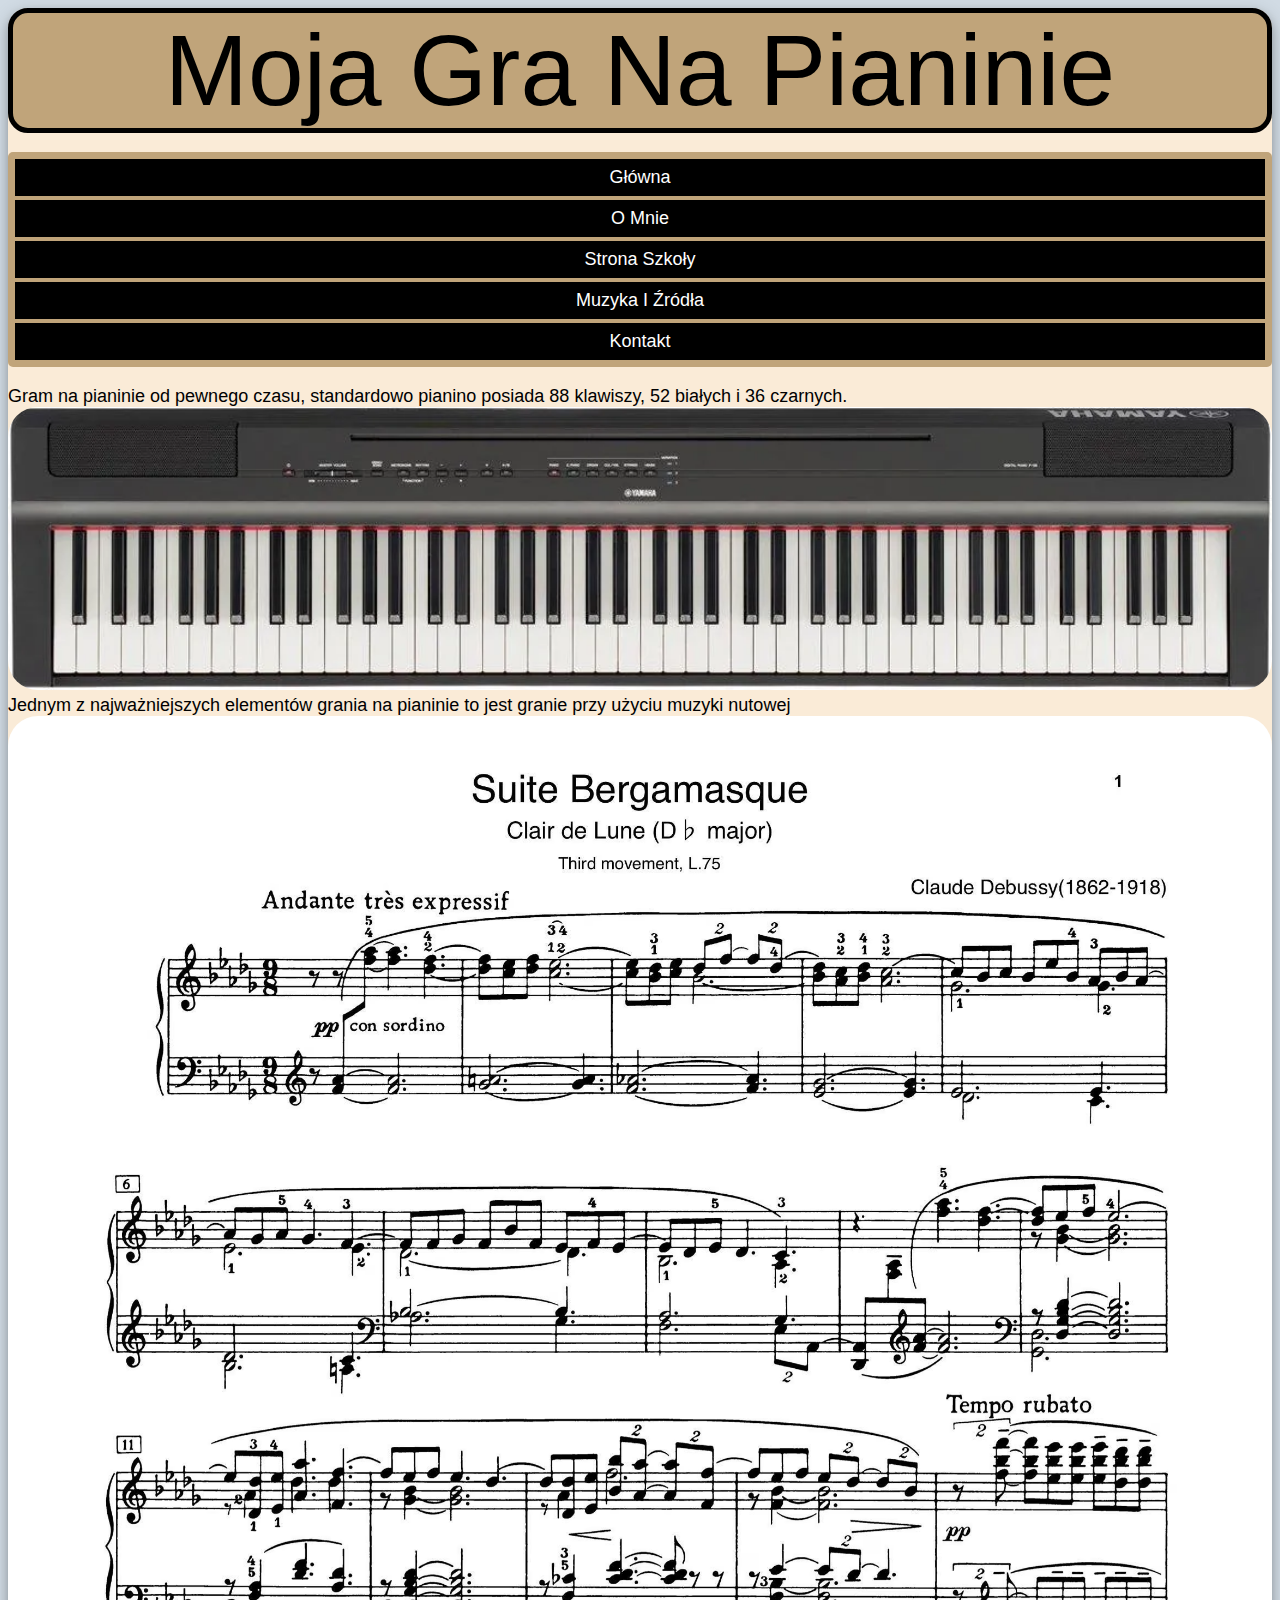
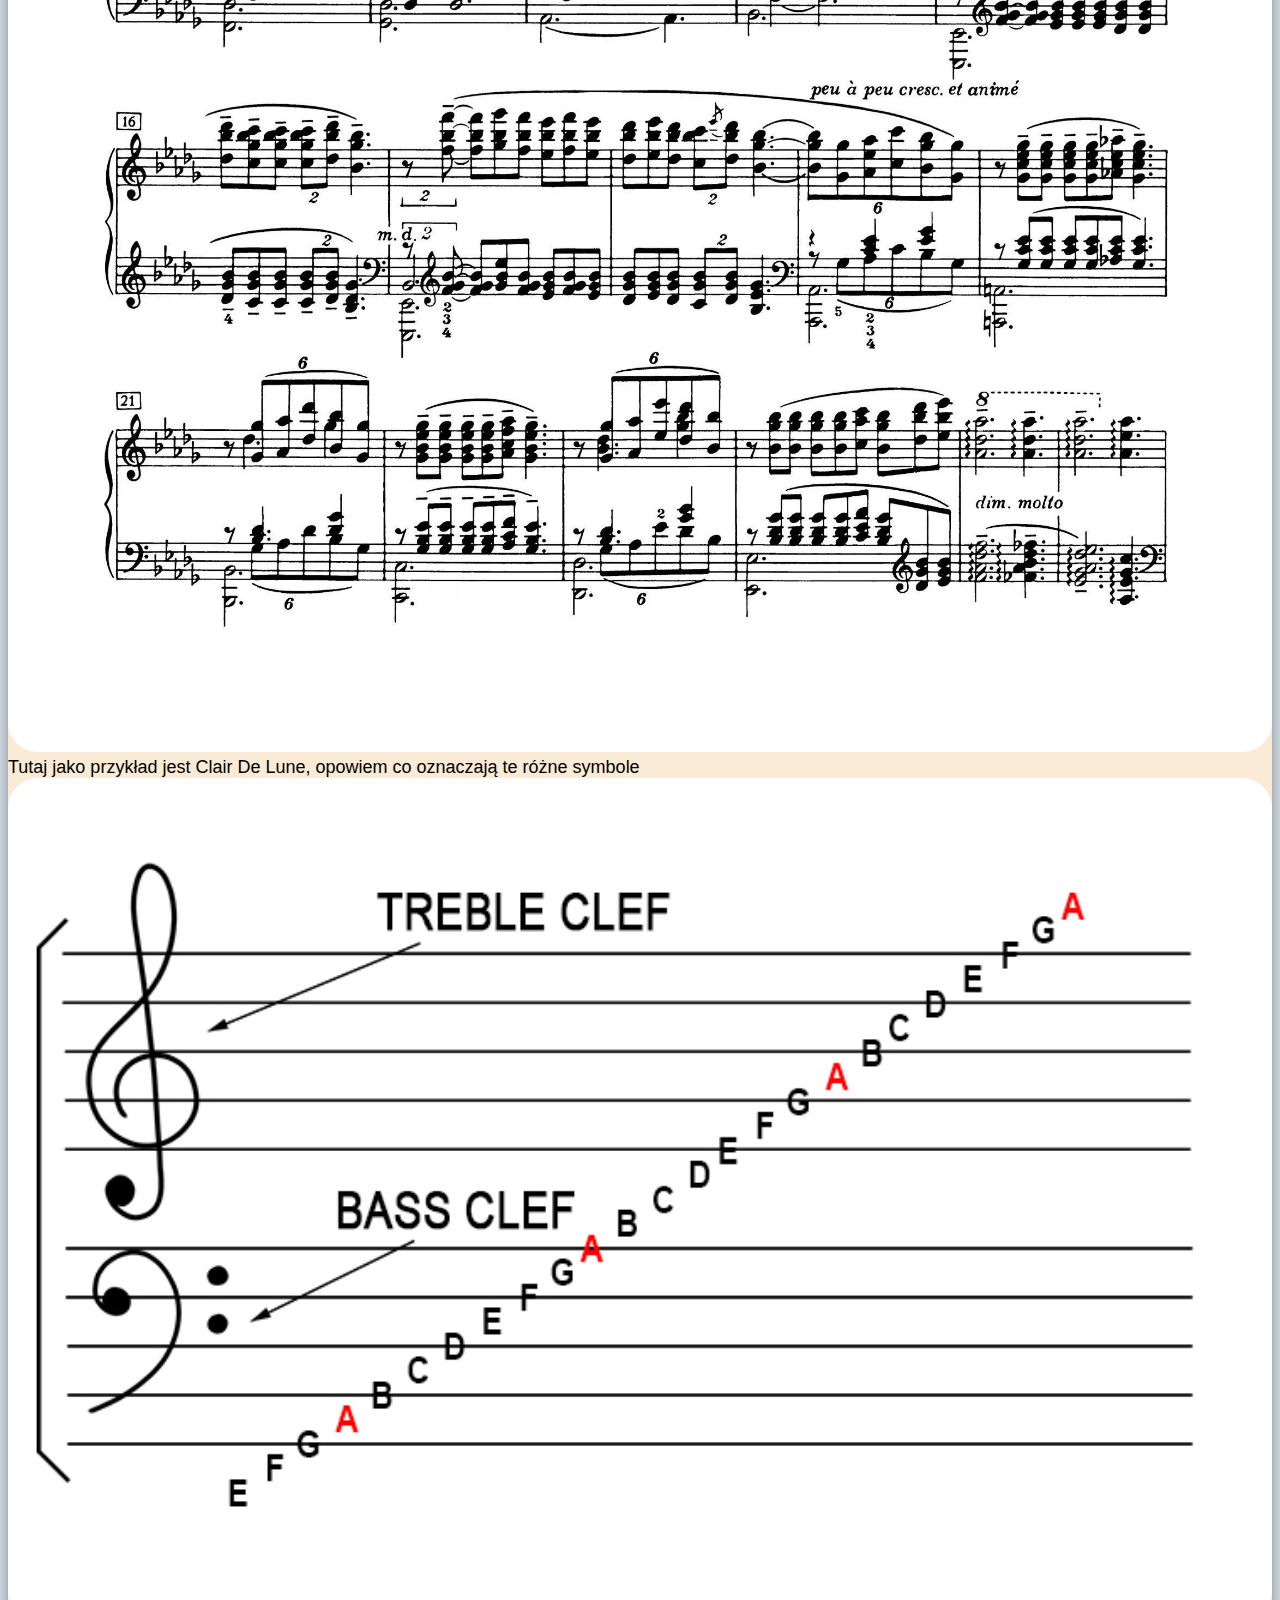
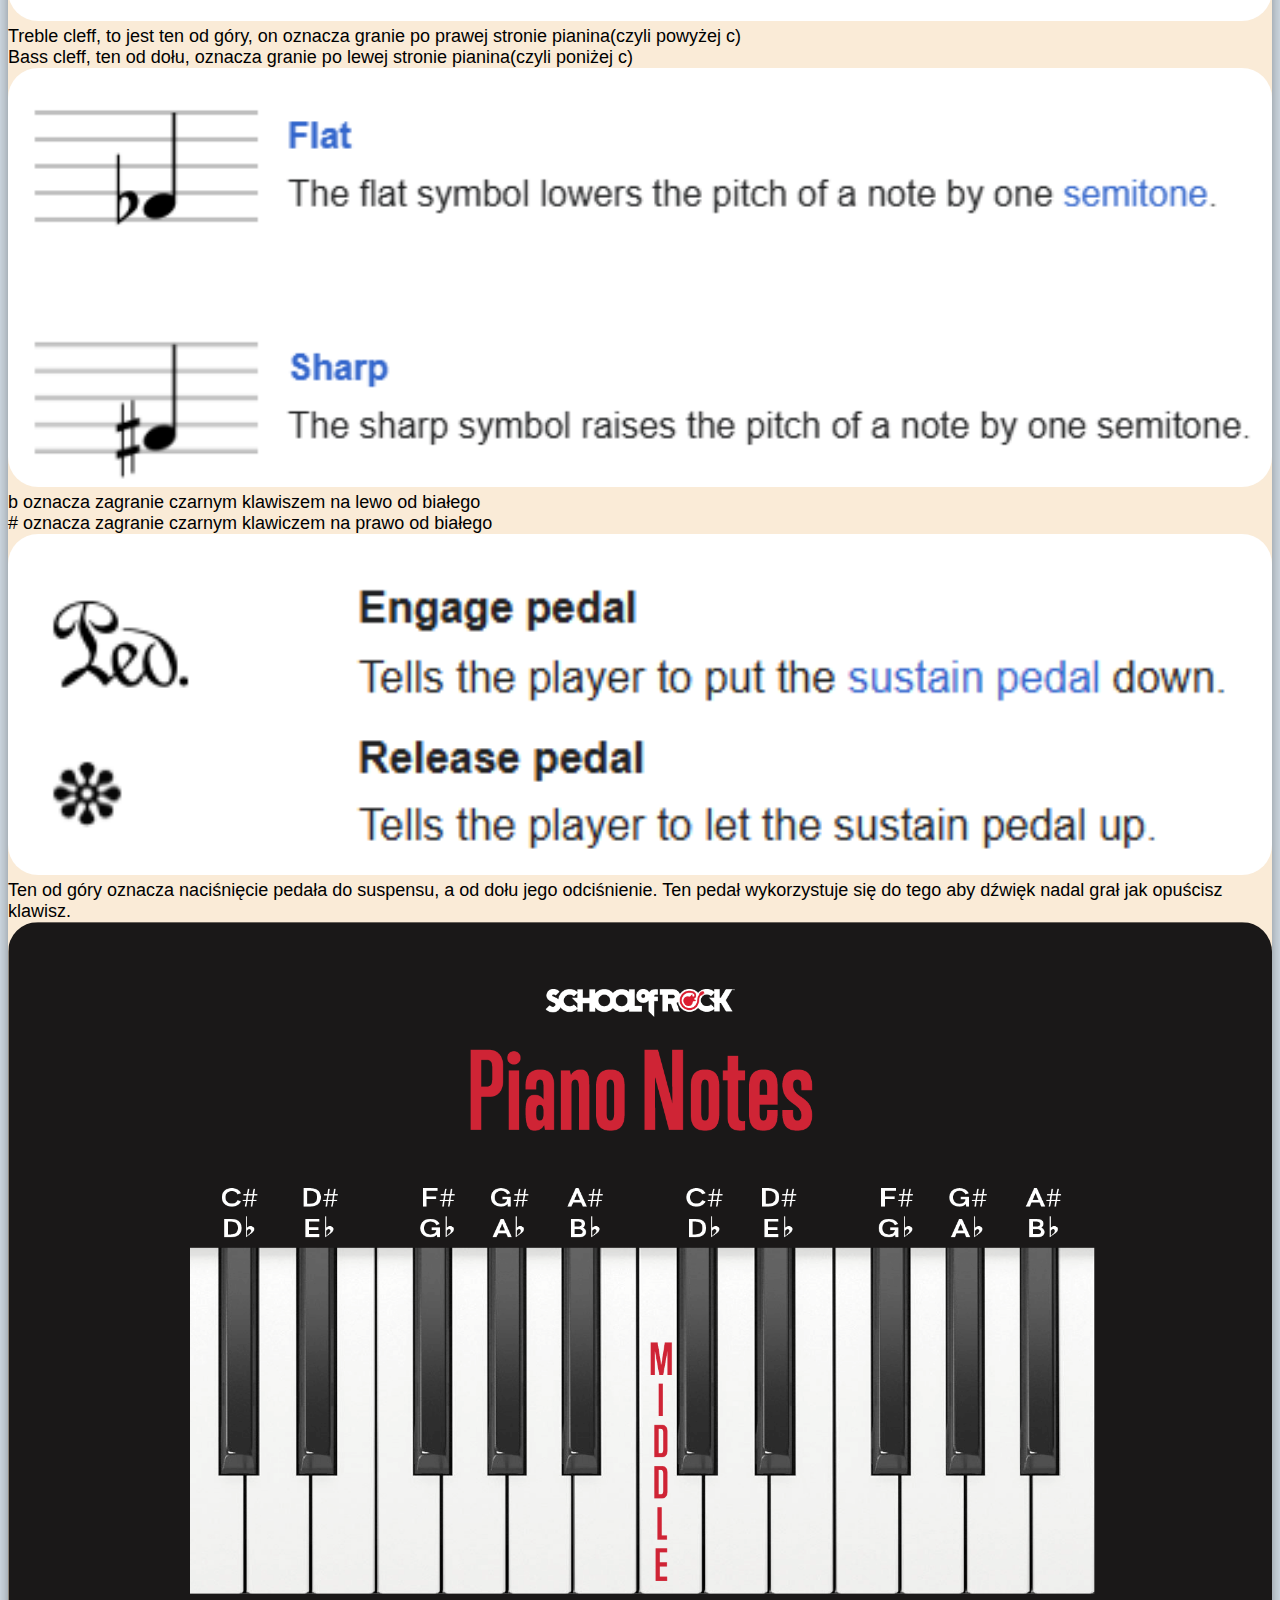
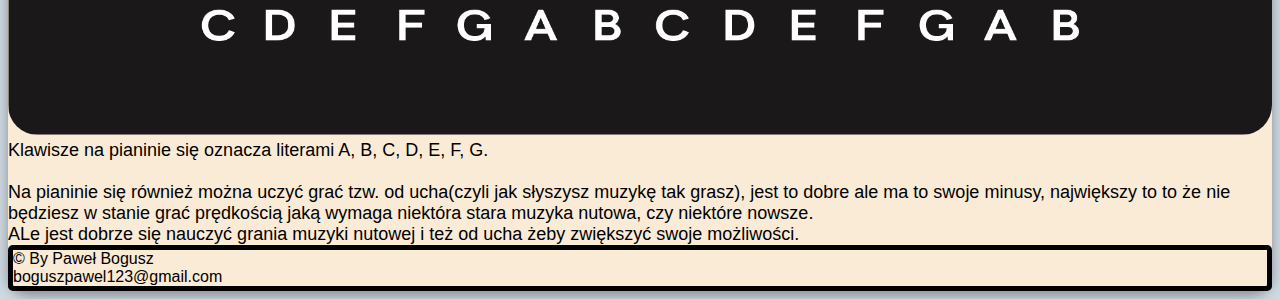
<file: strona3.html>
<!DOCTYPE html>
<html lang="en">
<head>
    <meta charset="UTF-8">
    <meta name="viewport" content="width=device-width, initial-scale=1.0">
    <title>Document</title>
    <link rel="stylesheet" href="nie.css">
</head>
<body style="background-color: rgb(209, 219, 228);">
    <div class="container">
        <header>
            Moja Gra na Pianinie
        </header>
        <main>
            <nav class="ski">
                <ul>
                    <li class="ski"><a href="strona1.html">Główna</a></li>
                    <li class="ski"><a href="strona2.html">O mnie</a></li>
                    <li class="ski"><a href="https://paderek-knurow.pl/" target="_blank">Strona Szkoły</a></li>
                    <li class="ski"><a href="strona4.html">Muzyka i Źródła</a></li>
                    <li class="ski"><a href="strona5.html">Kontakt</a></li>
                </ul>
            </nav>
        </main>
        <aside>
            Gram na pianinie od pewnego czasu, standardowo pianino posiada 88 klawiszy, 52 białych i 36 czarnych.<br>
            <img src="i-yamaha-p-125-b.png"><br>
            Jednym z najważniejszych elementów grania na pianinie to jest granie przy użyciu muzyki nutowej
            <img src="il_fullxfull.2290130481_buot.png"><br>
            Tutaj jako przykład jest Clair De Lune, opowiem co oznaczają te różne symbole<br>
            <img src="clef-on-sheet-music-3.070cb6a.png"><br>
            <li>Treble cleff, to jest ten od góry, on oznacza granie po prawej stronie pianina(czyli powyżej c)</li>
            <li>Bass cleff, ten od dołu, oznacza granie po lewej stronie pianina(czyli poniżej c)</li>
            <img src="Zrzut ekranu 2025-02-05 131032.png"><br>
            <li>b oznacza zagranie czarnym klawiszem na lewo od białego</li>
            <li># oznacza zagranie czarnym klawiczem na prawo od białego</li>
            <img src="Zrzut ekranu 2025-03-19 130553.png"><br>
            Ten od góry oznacza naciśnięcie pedała do suspensu, a od dołu jego odciśnienie. Ten pedał wykorzystuje się do tego aby dźwięk nadal grał jak opuścisz klawisz.
            <img src="piano-notes-chart-1584058570.png"><br>
            Klawisze na pianinie się oznacza literami A, B, C, D, E, F, G.<br><br>  
           
            Na pianinie się również można uczyć grać tzw. od ucha(czyli jak słyszysz muzykę tak grasz), jest to dobre ale ma to swoje minusy, największy to to że nie będziesz w
            stanie grać prędkością jaką wymaga niektóra stara muzyka nutowa, czy niektóre nowsze.<br>
            ALe jest dobrze się nauczyć grania muzyki nutowej i też od ucha żeby zwiększyć swoje możliwości.
        </aside>
        <footer>

            © By Paweł Bogusz<br>
            boguszpawel123@gmail.com
        </footer>
    </div>
</body>
</html>
</file>
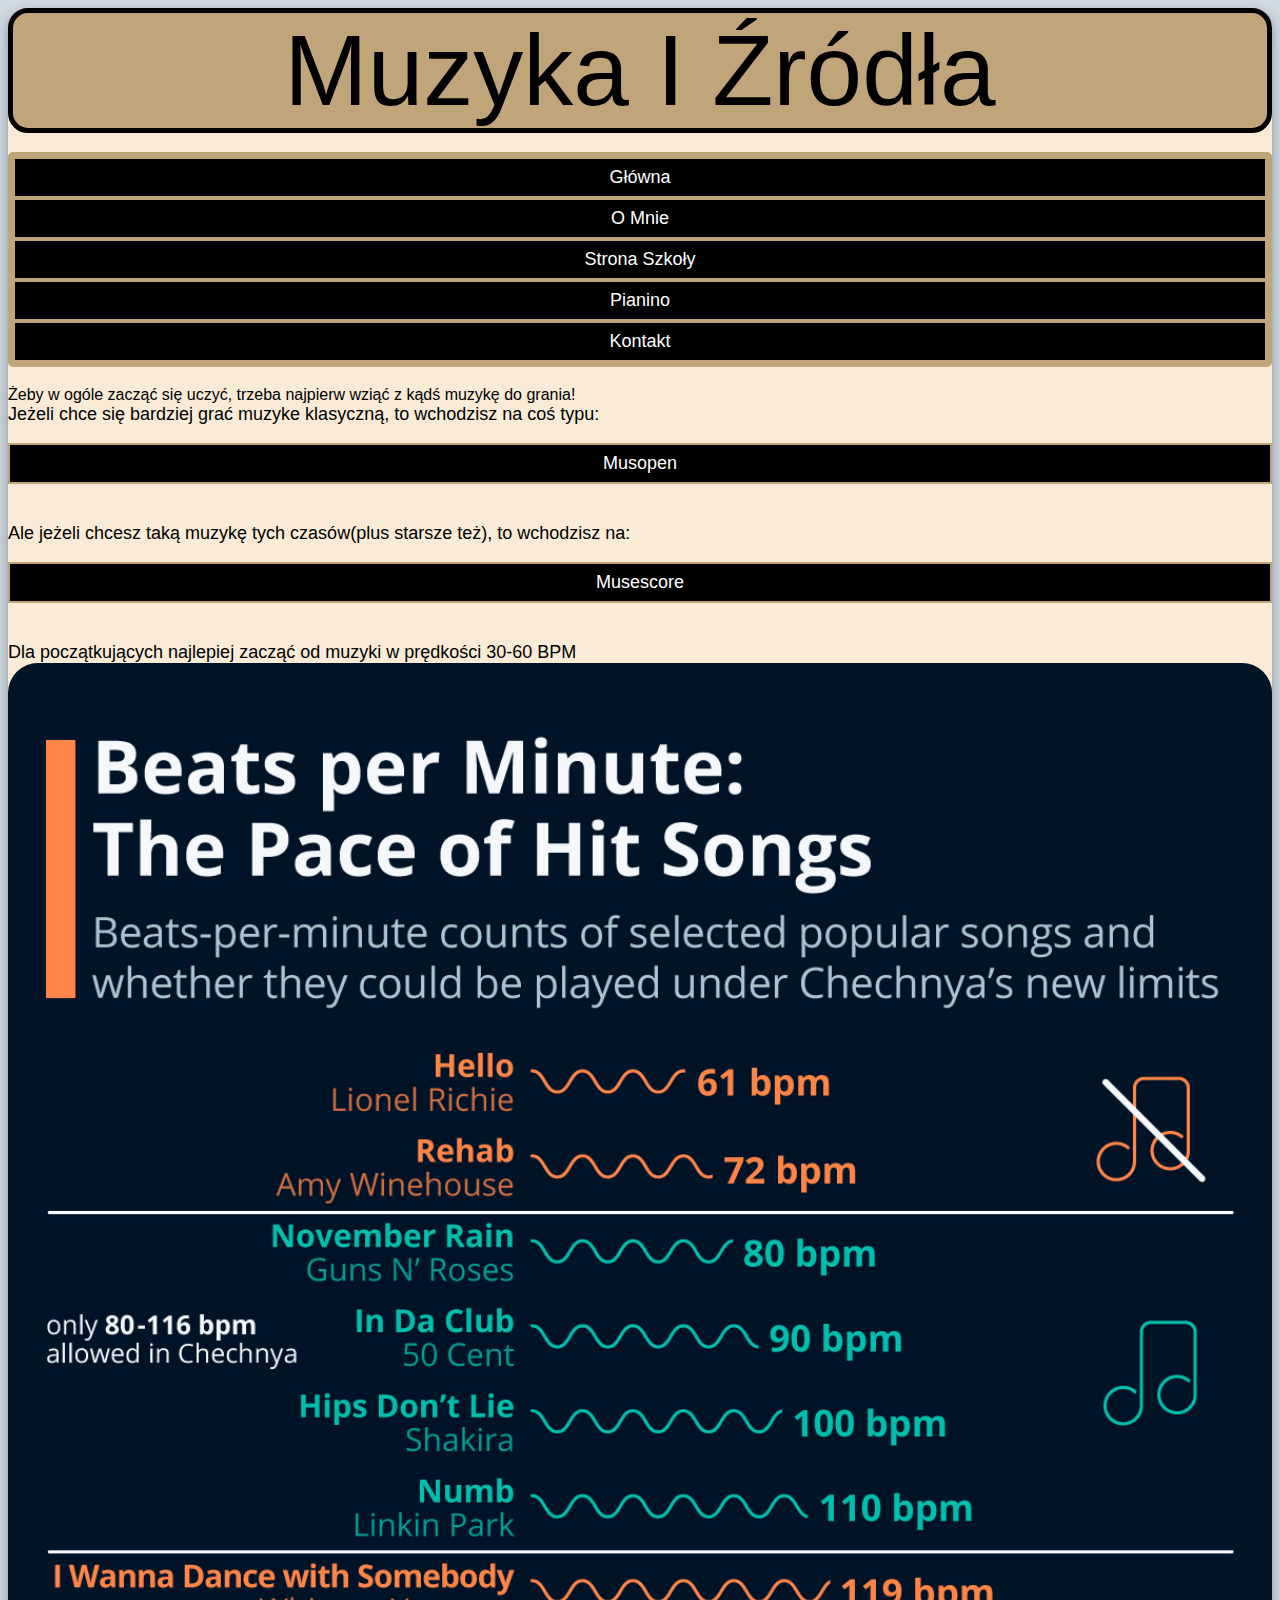
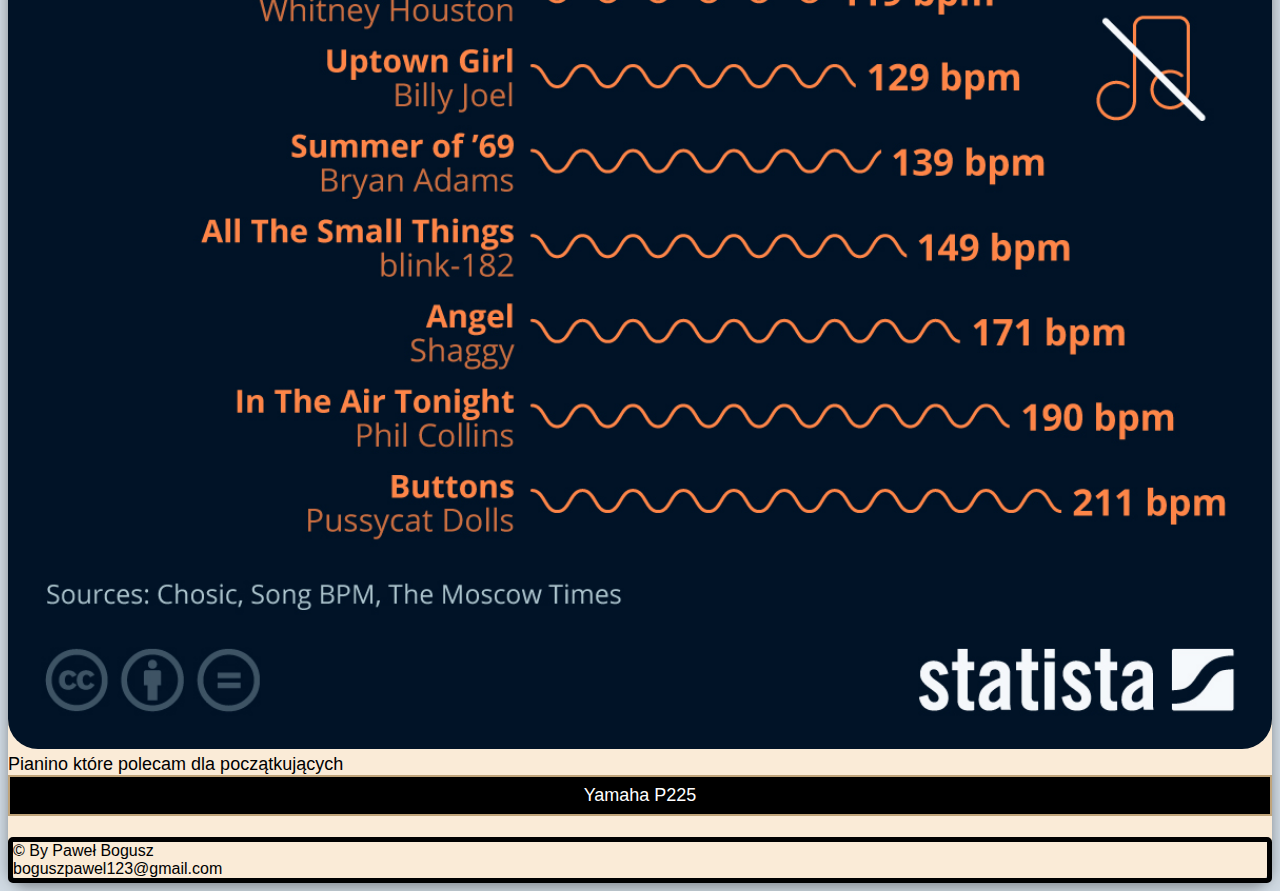
<file: strona4.html>
<!DOCTYPE html>
<html lang="en">
<head>
    <meta charset="UTF-8">
    <meta name="viewport" content="width=device-width, initial-scale=1.0">
    <title>Document</title>
    <link rel="stylesheet" href="nie.css">
</head>
<body style="background-color: rgb(209, 219, 228);">
    <div class="container">
        <header>
            Muzyka i Źródła
        </header>
        <nav></nav>
        <main>
            <nav class="ski">
                <ul>
                    <li class="ski"><a href="strona1.html">Główna</a></li>
                    <li class="ski"><a href="strona2.html">O mnie</a></li>
                    <li class="ski"><a href="https://paderek-knurow.pl/" target="_blank">Strona Szkoły</a></li>
                    <li class="ski"><a href="strona3.html">Pianino</a></li>
                    <li class="ski"><a href="strona5.html">Kontakt</a></li>
                </ul>
            </nav>
            
        </main>
        Żeby w ogóle zacząć się uczyć, trzeba najpierw wziąć z kądś muzykę do grania!
        <aside>
        Jeżeli chce się bardziej grać muzyke klasyczną, to wchodzisz na coś typu: <p><a href="https://musopen.org/music/" target="_blank">Musopen</a></p>  <br>
        Ale jeżeli chcesz taką muzykę tych czasów(plus starsze też), to wchodzisz na: <p><a href="https://musescore.com/" target="_blank">Musescore</a></p>  <br>

        Dla początkujących najlepiej zacząć od muzyki w prędkości 30-60 BPM<br>
        
        <img src="32071.png"><br>
        Pianino które polecam dla początkujących <a href="https://www.mediaexpert.pl/telewizory-i-rtv/sprzet-muzyczny/keyboardy/pianino-cyfrowe-yamaha-p-225b?gad_source=1&gbraid=0AAAAADoIO6_N1ipciPy1_c3Tcwg23IU1p&gclid=Cj0KCQjwqv2_BhC0ARIsAFb5Ac8wwHGqUBXgIj7OAkVNJPrHLiTa49jE2eiMj3FuF2uuBr1Xh9-T9icaAqgFEALw_wcB"target="_blank">Yamaha p225</a><br>


        </aside>
        <footer>
            
            © By Paweł Bogusz<br>
            boguszpawel123@gmail.com
        </footer>
</div>
</body>
</html>
</file>
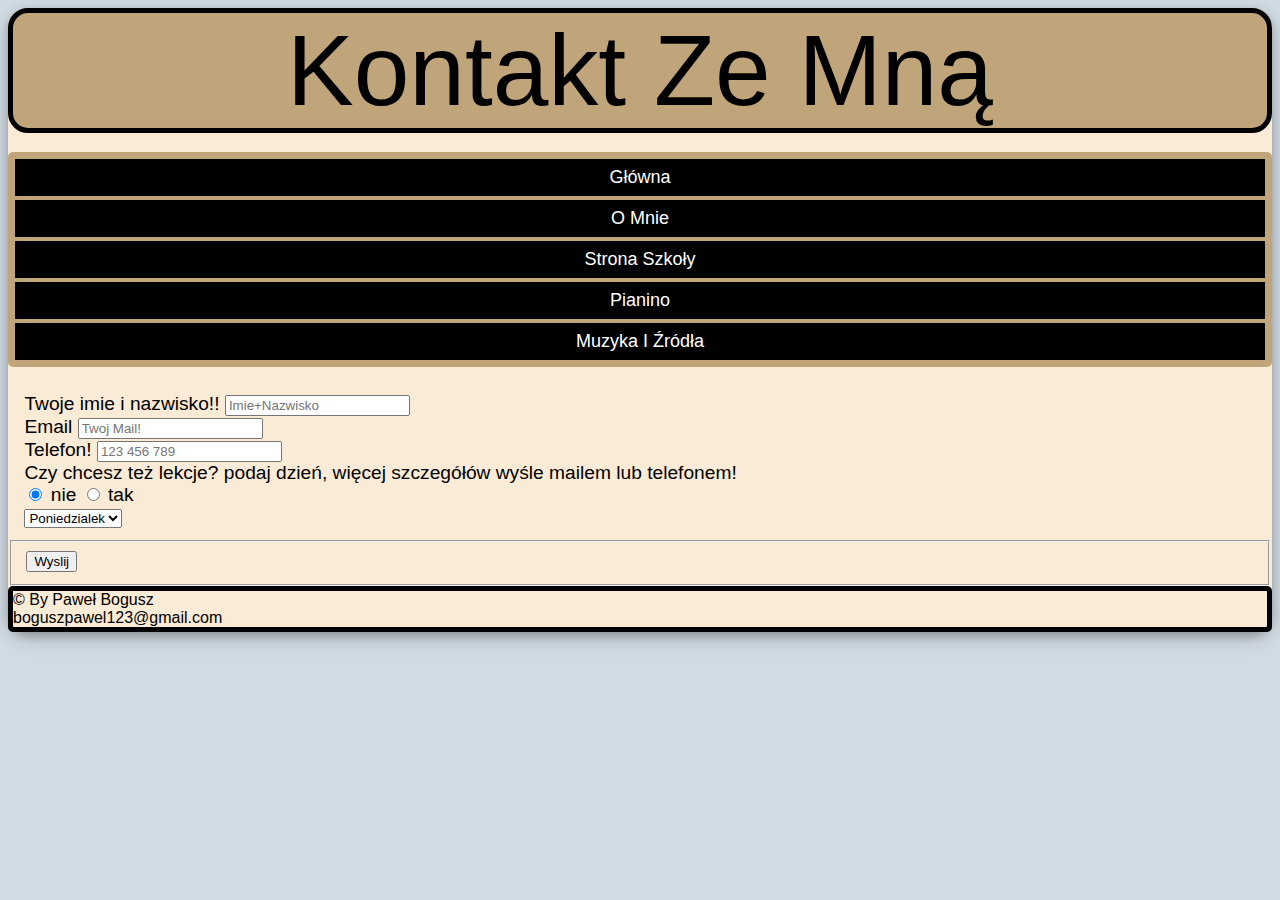
<file: strona5.html>
<!DOCTYPE html>
<html lang="en">
<head>
    <meta charset="UTF-8">
    <meta name="viewport" content="width=device-width, initial-scale=1.0">
    <title>Document</title>
    <link rel="stylesheet" href="nie.css">
    
</head>
<body style="background-color: rgb(209, 219, 228);">
    <div class="container">
        <header>
            Kontakt ze mną

        </header>
        <nav></nav>
        <main>
            <nav class="ski">
                <ul>
                    <li class="ski"><a href="index.html">Główna</a></li>
                    <li class="ski"><a href="strona2.html">O mnie</a></li>
                    <li class="ski"><a href="https://paderek-knurow.pl/" target="_blank">Strona Szkoły</a></li>
                    <li class="ski"><a href="strona3.html">Pianino</a></li>
                    <li class="ski"><a href="strona4.html">Muzyka i Źródła</a></li>
                </ul>
            </nav>

            <form>
                <fieldset style="border: 1cm;">
                    <label for="name">Twoje imie i nazwisko!!</label> <input type="text" placeholder="Imie+Nazwisko" id="name"><br>
                    <label for="button">Email</label> <input type="email" placeholder="Twoj Mail!" required id="button"><br>
                    <label for="numer">Telefon!</label> <input type="tel" placeholder="123 456 789" id="numer"><br>
                    Czy chcesz też lekcje? podaj dzień, więcej szczegółów wyśle mailem lub telefonem! <br>
                    <input type="radio" name="wybor"   value="n" id="nie" checked>    <label for="nie">nie</label>
                    <input type="radio" name="wybor"   value="y" id="tak">            <label for="tak">tak</label> <br>
                    <label for="Day"></label><select name="day" id="Day">
                        <option value="Poniedzialek">Poniedzialek</option>
                        <option value="Wtorek">Wtorek</option>
                        <option value="Środa">Środa</option>
                        <option value="Czwartek">Czwartek</option>
                        <option value="Piątek">Piątek</option>
                    </select><br>
                </fieldset>
                <fieldset>
                    <button id="btn" value="btn"> Wyslij</button>

                </fieldset>

                
            </form>
            
        </main>
        <aside>
            
            <section class="display"></section>

        </aside>
        <footer>
            
        © By Paweł Bogusz <br>
        boguszpawel123@gmail.com
        </footer>
        
    </div>

    <script src="tak.js"></script>
</body>
</html>
</file>
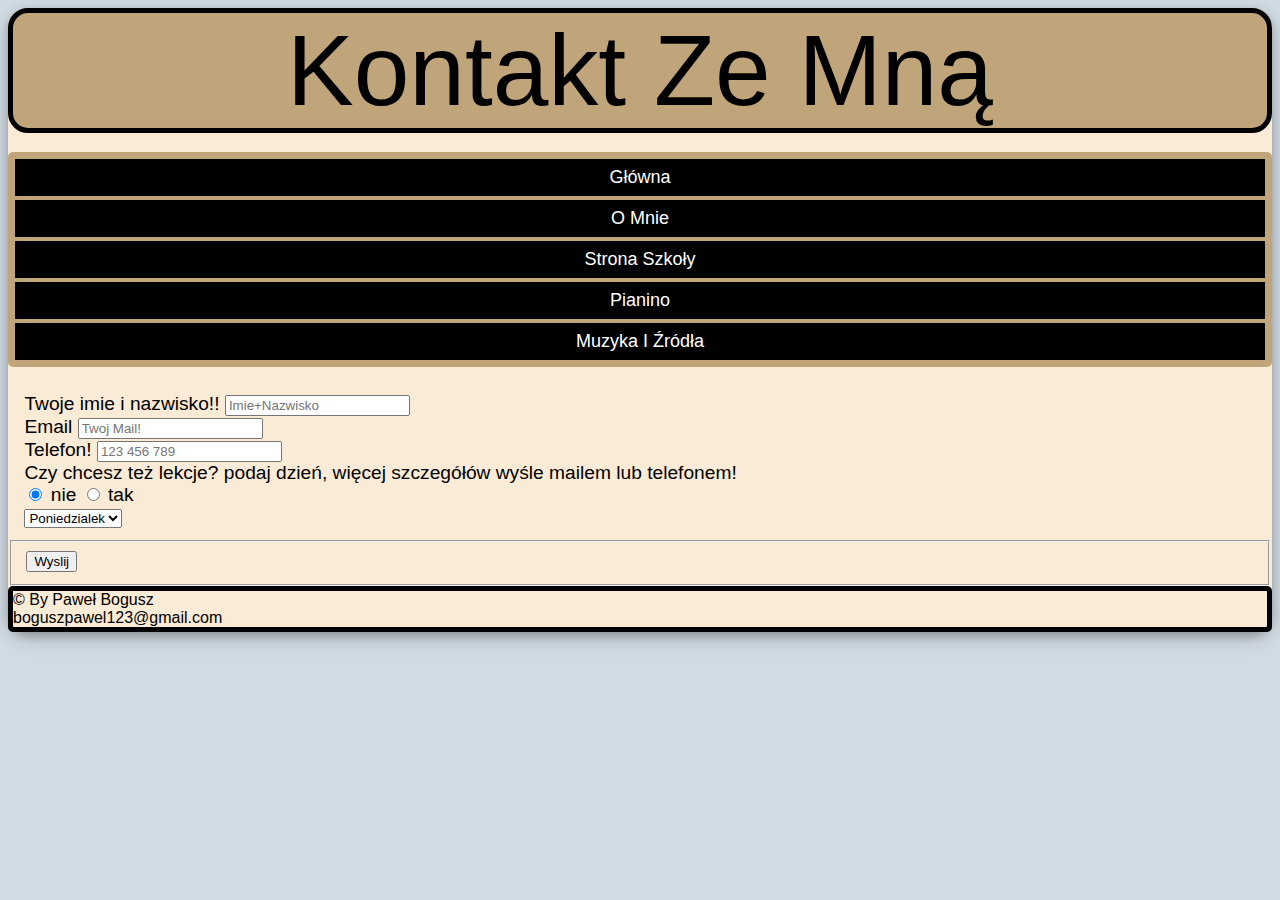
<file: PB/strona5.html>
<!DOCTYPE html>
<html lang="en">
<head>
    <meta charset="UTF-8">
    <meta name="viewport" content="width=device-width, initial-scale=1.0">
    <title>Document</title>
    <link rel="stylesheet" href="nie.css">
    
</head>
<body style="background-color: rgb(209, 219, 228);">
    <div class="container">
        <header>
            Kontakt ze mną

        </header>
        <nav></nav>
        <main>
            <nav class="ski">
                <ul>
                    <li class="ski"><a href="strona1.html">Główna</a></li>
                    <li class="ski"><a href="strona2.html">O mnie</a></li>
                    <li class="ski"><a href="https://paderek-knurow.pl/" target="_blank">Strona Szkoły</a></li>
                    <li class="ski"><a href="strona3.html">Pianino</a></li>
                    <li class="ski"><a href="strona4.html">Muzyka i Źródła</a></li>
                </ul>
            </nav>

            <form>
                <fieldset style="border: 1cm;">
                    <label for="name">Twoje imie i nazwisko!!</label> <input type="text" placeholder="Imie+Nazwisko" id="name"><br>
                    <label for="button">Email</label> <input type="email" placeholder="Twoj Mail!" required id="button"><br>
                    <label for="numer">Telefon!</label> <input type="tel" placeholder="123 456 789" id="numer"><br>
                    Czy chcesz też lekcje? podaj dzień, więcej szczegółów wyśle mailem lub telefonem! <br>
                    <input type="radio" name="wybor"   value="n" id="nie" checked>    <label for="nie">nie</label>
                    <input type="radio" name="wybor"   value="y" id="tak">            <label for="tak">tak</label> <br>
                    <label for="Day"></label><select name="day" id="Day">
                        <option value="Poniedzialek">Poniedzialek</option>
                        <option value="Wtorek">Wtorek</option>
                        <option value="Środa">Środa</option>
                        <option value="Czwartek">Czwartek</option>
                        <option value="Piątek">Piątek</option>
                    </select><br>
                </fieldset>
                <fieldset>
                    <button id="btn" value="btn"> Wyslij</button>

                </fieldset>

                
            </form>
            
        </main>
        <aside>
            
            <section class="display"></section>

        </aside>
        <footer>
            
        © By Paweł Bogusz <br>
        boguszpawel123@gmail.com
        </footer>
        
    </div>

    <script src="tak.js"></script>
</body>
</html>
</file>
<file: nie.css>
.container{
    background-color: antiquewhite;
    font-family: 'Gill Sans', 'Gill Sans MT', Calibri, 'Trebuchet MS', sans-serif;
    border-radius: 20px;
    box-shadow: 0 4px 8px 0 rgba(0, 0, 0, 0.2), 0 6px 20px 0 rgba(0, 0, 0, 0.19);
}
main{
    
    font-size: larger;

}
aside img{

    width: 100%;
    height: 100%;
    border-radius: 30px;
    
}
header {
    border-radius: 20px;
    display:flex;
    justify-content: center;

    background-color: rgb(192, 164, 122);
    text-transform: capitalize;
    font-size: 100px;
    border: 5px solid black;

}
ul{
    list-style:none;
    justify-content: space-around;
    border-radius: 5px;
    border: 5px solid rgb(192, 164, 122);
    padding: 0;
    background-color: rgb(187, 143, 78);

}
a{
    text-align: center;
    font-size: large;
    text-decoration: none;
    border: 2px solid rgb(192, 164, 122);
    color: white;
    background-color: rgb(0, 0, 0);
    padding: 0.5rem;
    display:block;
    text-transform: capitalize;
}

a:hover{
    color:rgb(0, 0, 0);
    background-color: rgb(255, 255, 255);
    transition-duration: 500ms;
    transform: rotateX(360deg);
}

aside{
    font-size: large;
    

}
footer{

    border: 5px solid rgb(0, 0, 0);
    border-radius: 5px;
    flex-wrap: wrap;
    border-radius: 5px;
}

.button {
    background-color: #000000;
    border: none;
    color: white;
    padding: 15px 32px;
    text-align: center;
    text-decoration: none;
    display: inline-block;
    font-size: 16px;
  }
</file>
<file: PB/nie.css>
.container{
    background-color: antiquewhite;
    font-family: 'Gill Sans', 'Gill Sans MT', Calibri, 'Trebuchet MS', sans-serif;
    border-radius: 20px;
    box-shadow: 0 4px 8px 0 rgba(0, 0, 0, 0.2), 0 6px 20px 0 rgba(0, 0, 0, 0.19);
}
main{
    
    font-size: larger;

}
aside img{

    width: 100%;
    height: 100%;
    border-radius: 30px;
    
}
header {
    border-radius: 20px;
    display:flex;
    justify-content: center;

    background-color: rgb(192, 164, 122);
    text-transform: capitalize;
    font-size: 100px;
    border: 5px solid black;

}
ul{
    list-style:none;
    justify-content: space-around;
    border-radius: 5px;
    border: 5px solid rgb(192, 164, 122);
    padding: 0;
    background-color: rgb(187, 143, 78);

}
a{
    text-align: center;
    font-size: large;
    text-decoration: none;
    border: 2px solid rgb(192, 164, 122);
    color: white;
    background-color: rgb(0, 0, 0);
    padding: 0.5rem;
    display:block;
    text-transform: capitalize;
}

a:hover{
    color:rgb(0, 0, 0);
    background-color: rgb(255, 255, 255);
    transition-duration: 500ms;
    
}

aside{
    font-size: large;
    

}
footer{

    border: 5px solid rgb(0, 0, 0);
    border-radius: 5px;
    flex-wrap: wrap;
    border-radius: 5px;
}

.button {
    background-color: #000000;
    border: none;
    color: white;
    padding: 15px 32px;
    text-align: center;
    text-decoration: none;
    display: inline-block;
    font-size: 16px;
  }
</file>
